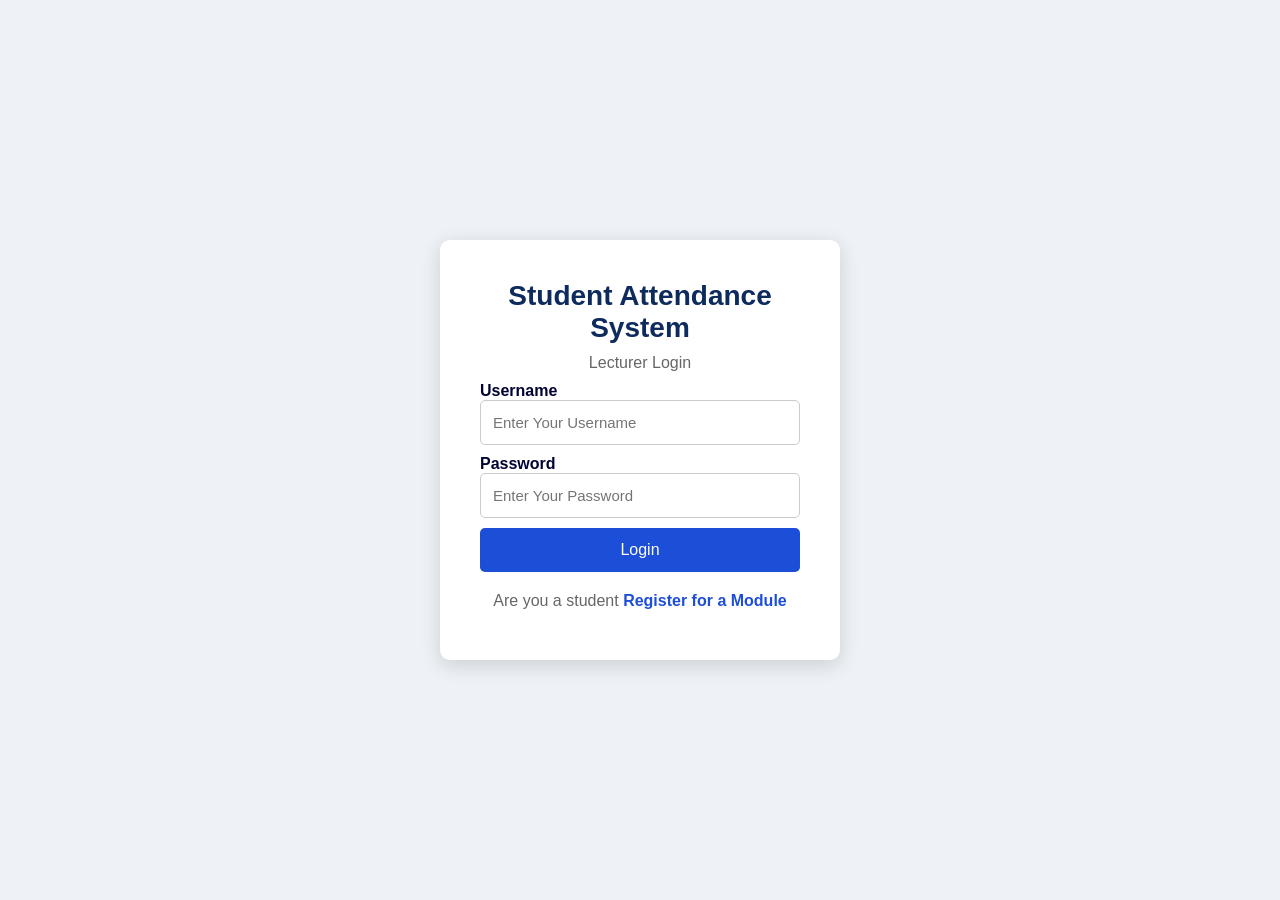
<file: index.html>
<html>
    <head>
        <title>Simple Attendance System</title>
        <link rel="stylesheet" href="css/style.css"/>
    </head>

    <body>

        <div class="login-container">
            <div class="login-card">
                <h1>Student Attendance System</h1>
                <p>Lecturer Login</p>
                <form id="loginForm">
                    <div class="input-group">

                       <label>Username</label>
                        <input type="text" id="username" placeholder="Enter Your Username"/>
                        <small id="usernameError" class="error"></small>

                    </div>


                     <div class="input-group">

                       <label>Password</label>
                        <input type="password" id="password" placeholder="Enter Your Password"/>
                        <small id="passwordError" class="error"></small>

                    </div>

                    <button type="submit">Login</button>

                </form>
    <p class="register-link">Are you a student 
        <a href="student-register-form.html">Register for a Module</a></p>
            </div>
      
        </div>
    </body>

    <script src="js/app.js"></script>
</html>
</file>
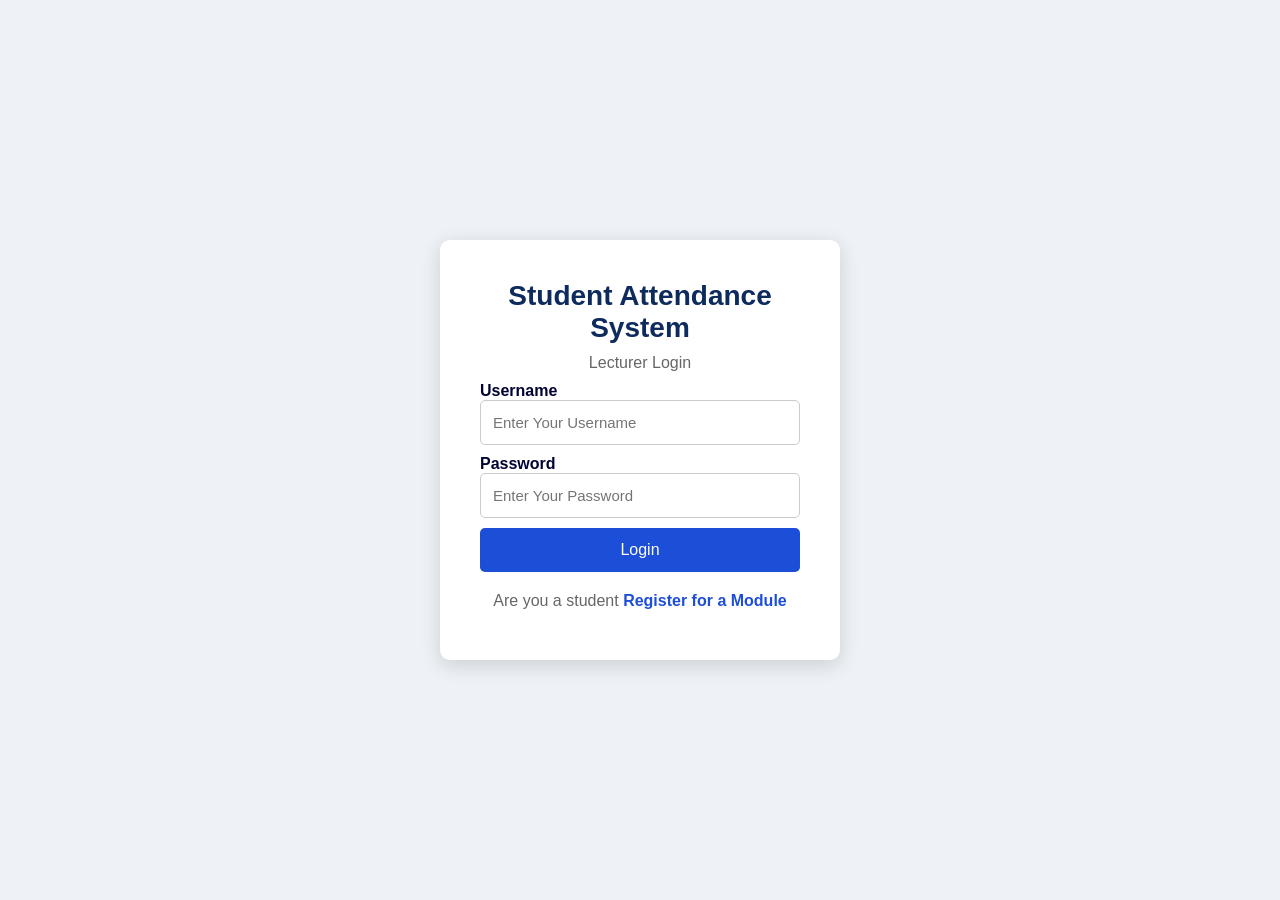
<file: attendance-report.html>
<!DOCTYPE html>
<html lang="en">
<head>
    <meta charset="UTF-8">
    <meta name="viewport" content="width=device-width, initial-scale=1.0">
    <title>Attendance Report</title>
    <link rel="stylesheet" href="css/dashboard.css">
</head>
<body>
<div class="container">
    <div class="sidebar">
        <h2>Attendance</h2>
        <ul>
            <li><a href="dashboard.html">Dashboard</a></li>
            <li><a href="create-module.html">Create Module</a></li>
            <li><a href="my-module.html">My Modules</a></li>
            <li><a href="attendance.html">Take Attendance</a></li>
            <li><a href="attendance-report.html">Attendance Report</a></li>
            <li><a href="index.html" class="logout-link">Logout</a></li>
        </ul>
    </div>

    <main class="main-content">
        <div class="navbar">
            <h2>Attendance Report</h2>
            <p>Welcome Lecturer</p>
        </div>

        <section class="report-controls">
            <div class="form-group">
                <label for="reportModule">Filter by Module</label>
                <select id="reportModule">
                    <option value="">All Modules</option>
                </select>
            </div>
            <p><strong id="reportCount">0</strong> attendance record(s)</p>
        </section>

        <div class="table-container report-table-container">
            <table>
                <thead>
                    <tr>
                        <th>No</th>
                        <th>Registration Number</th>
                        <th>Student Name</th>
                        <th>Module</th>
                        <th>Status</th>
                        <th>Date</th>
                    </tr>
                </thead>
                <tbody id="attendanceTableBody"></tbody>
            </table>
            <p id="emptyReport" class="empty-state">No attendance records found.</p>
        </div>
    </main>
</div>

<script src="js/auth.js"></script>
<script src="js/attendance-report.js"></script>
</body>
</html>
</file>
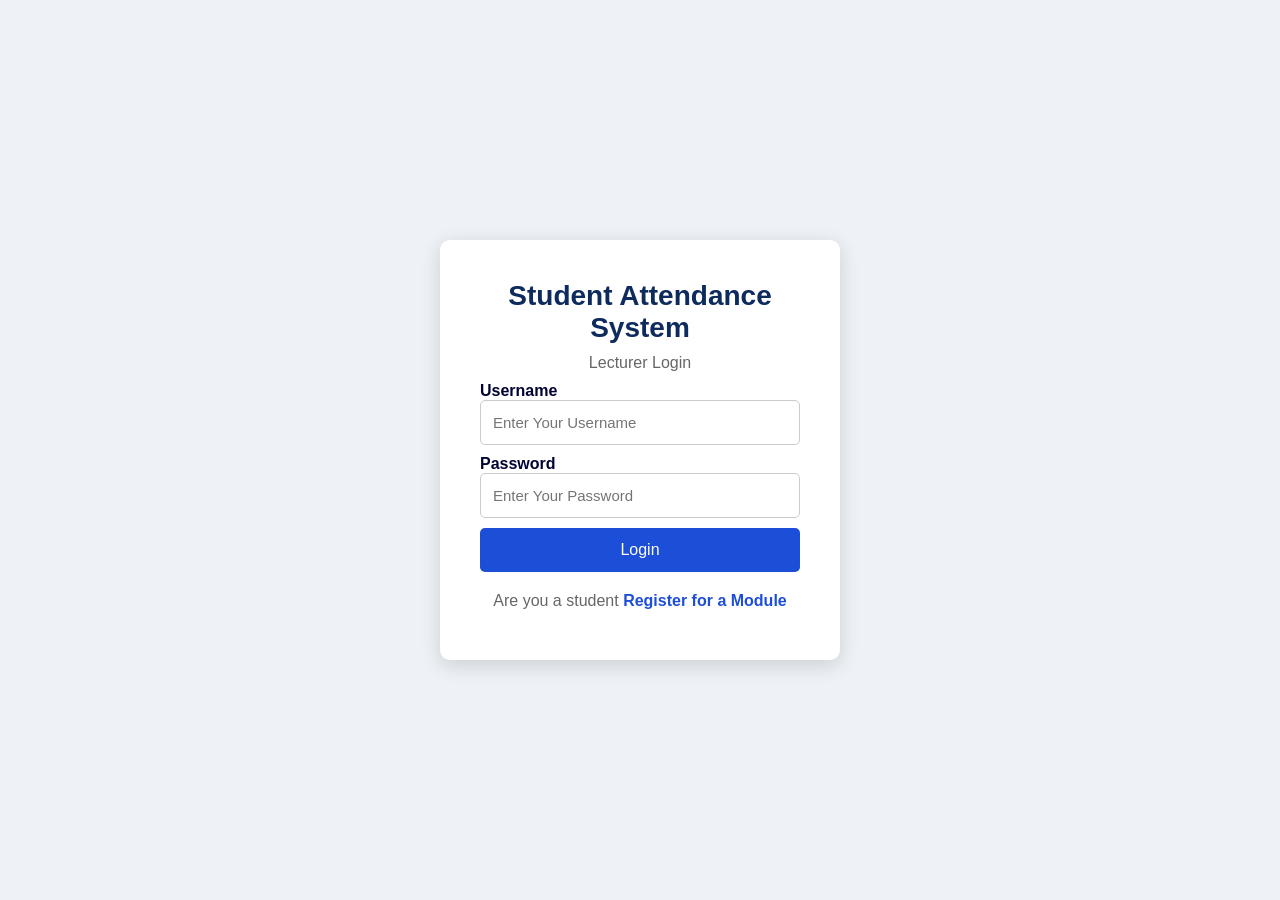
<file: attendance.html>
<!DOCTYPE html>
<html>

<head>
    <title>Take Attendance</title>
    <link rel="stylesheet" href="css/dashboard.css">
</head>

<body>

<div class="container">

    <div class="sidebar">

        <h2>Attendance</h2>

        <ul>
            <li><a href="dashboard.html">Dashboard</a></li>
            <li><a href="create-module.html">Create Module</a></li>
            <li><a href="my-module.html">My Modules</a></li>
            <li><a href="attendance.html">Take Attendance</a></li>
            <li><a href="attendance-report.html">Attendance Report</a></li>
            <li><a href="index.html" class="logout-link">Logout</a></li>
        </ul>

    </div>

    <div class="main-content">

        <div class="navbar">
            <h2>Take Attendance</h2>
            <p>Welcome Lecturer</p>
        </div>

        <div class="attendance-container">

            <form id="attendanceForm">
            <div class="form-group">
                <label for="module">Select Module</label>

                <select id="module">
                    <option value="">Select Module</option>
                </select>
                <small id="moduleError" class="error"></small>
            </div>

            <div class="form-group">
                <label for="registrationNumber">Registration Number</label>

                <input
                    type="text"
                    id="registrationNumber"
                    placeholder="Enter Registration Number"
                    autocomplete="off">
                <small id="registrationNumberError" class="error"></small>
            </div>

            <button type="submit" id="markAttendance">
                Mark Attendance
            </button>
            </form>

            <p id="attendanceMessage" class="message" role="status" aria-live="polite"></p>

            <hr>

            <h3>Student Information</h3>

            <p><strong>Name :</strong>
                <span id="studentName">-</span>
            </p>

            <p><strong>Status :</strong>
                <span id="status">-</span>
            </p>

        </div>

    </div>

</div>

<script src="js/auth.js"></script>
<script src="js/attendance.js"></script>

</body>

</html>
</file>
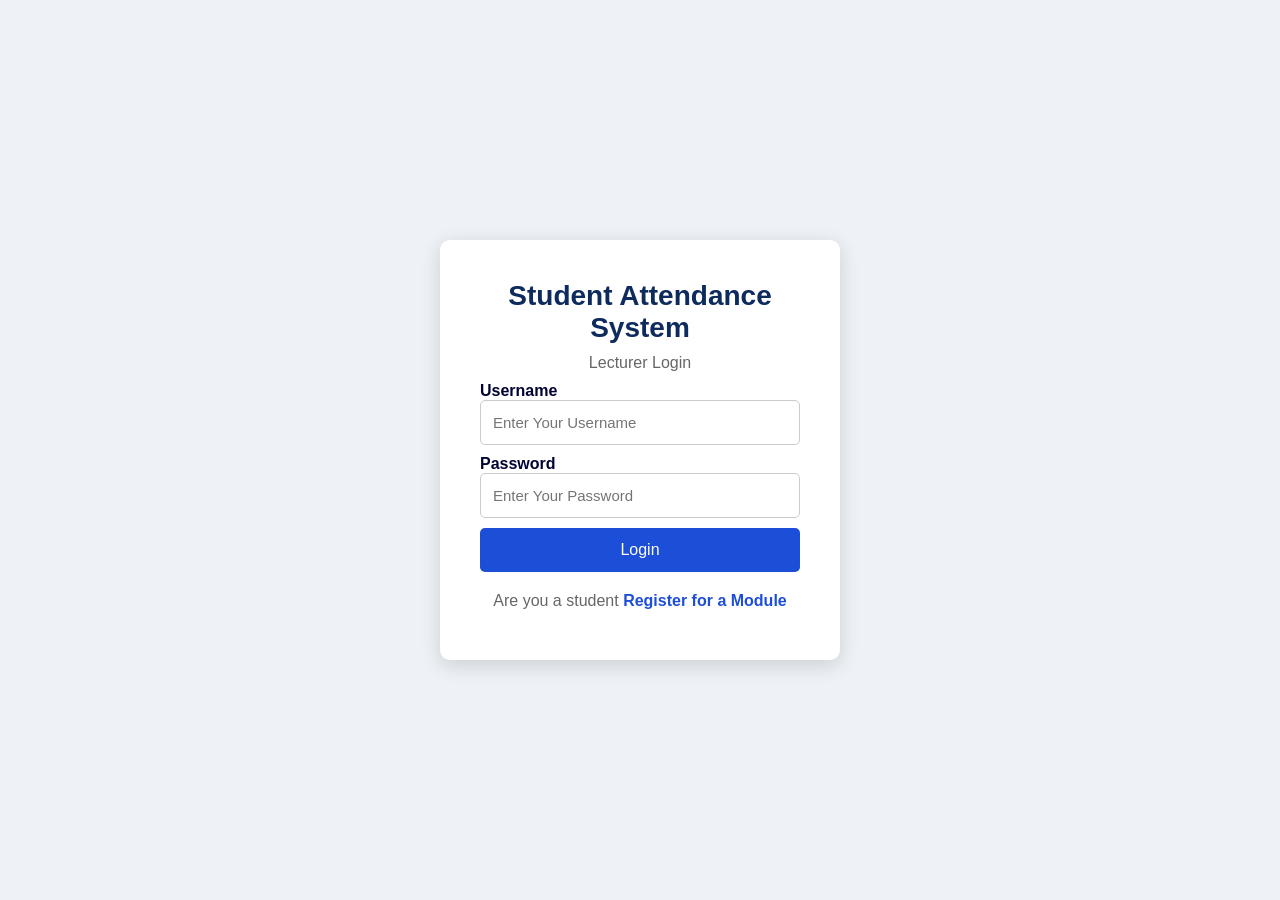
<file: create-module.html>
<html>
    <head>
        <title>Create a  Module</title>
                <link rel="stylesheet" href="css/dashboard.css"/>

    </head>

    <body>

        <div class="container">
    <!-- sidebar menu -->
    <div class="sidebar">
      <h2>Attendance</h2>
      
      <ul>
        <li><a href="dashboard.html">Dashboard</a></li>
         <li><a href="create-module.html">Create Module</a></li>
          <li><a href="my-module.html">My Modules</a></li>
           <li><a href="attendance.html">Take Attendance</a></li>
            <li><a href="attendance-report.html">Attendance Report</a></li>
             <li><a href="index.html" class="logout-link">Logout</a></li>
      </ul>
    </div>

    <!-- main content -->

    <div class="main-content">
        <!-- navigation -->
         <div class="navbar">
            <h2>Dashbaord</h2>
            <p>Welcome Lecturer</p>
         </div>

    
      <div class="form-container">
        <h2>Module Information</h2>

        <form id="moduleform">
            <div class="form-group">
                <label>Module Code</label>
                <input type="text" id="modulecode" placeholder="Example : CS01"/>
                <small id="moduleCodeError" class="error"></small>
            </div>


            <div class="form-group">
                <label>Module Name</label>
                <input type="text" id="modulename" placeholder="Example : Web Development"/>
                <small id="moduleNameError" class="error"></small>
            </div>



            <div class="form-group">
                <label>Academic Year</label>
                <input type="text" id="academicyear" placeholder="Example : 2025-2026"/>
                <small id="academicYearError" class="error"></small>
            </div>


            <div class="form-group">
                <label>Semester </label>
               <select id="semester">
               <option value="">Select Semester</option>
               <option>Semester I</option>
               <option>Semester II</option>
               </select>
                <small id="semesterError" class="error"></small>
            </div>

              <div class="form-group">
                <label>Lecturer Name</label>
                <input type="text" id="lecturername" placeholder="Example : Smauel"/>
                <small id="lecturerNameError" class="error"></small>
            </div>
           <button type="submit">
            Submit
           </button>

        </form>

      </div>

    </div>

</div>
    </body>
<script src="js/auth.js"></script>
<script src="js/module.js"></script>
</html>
</file>
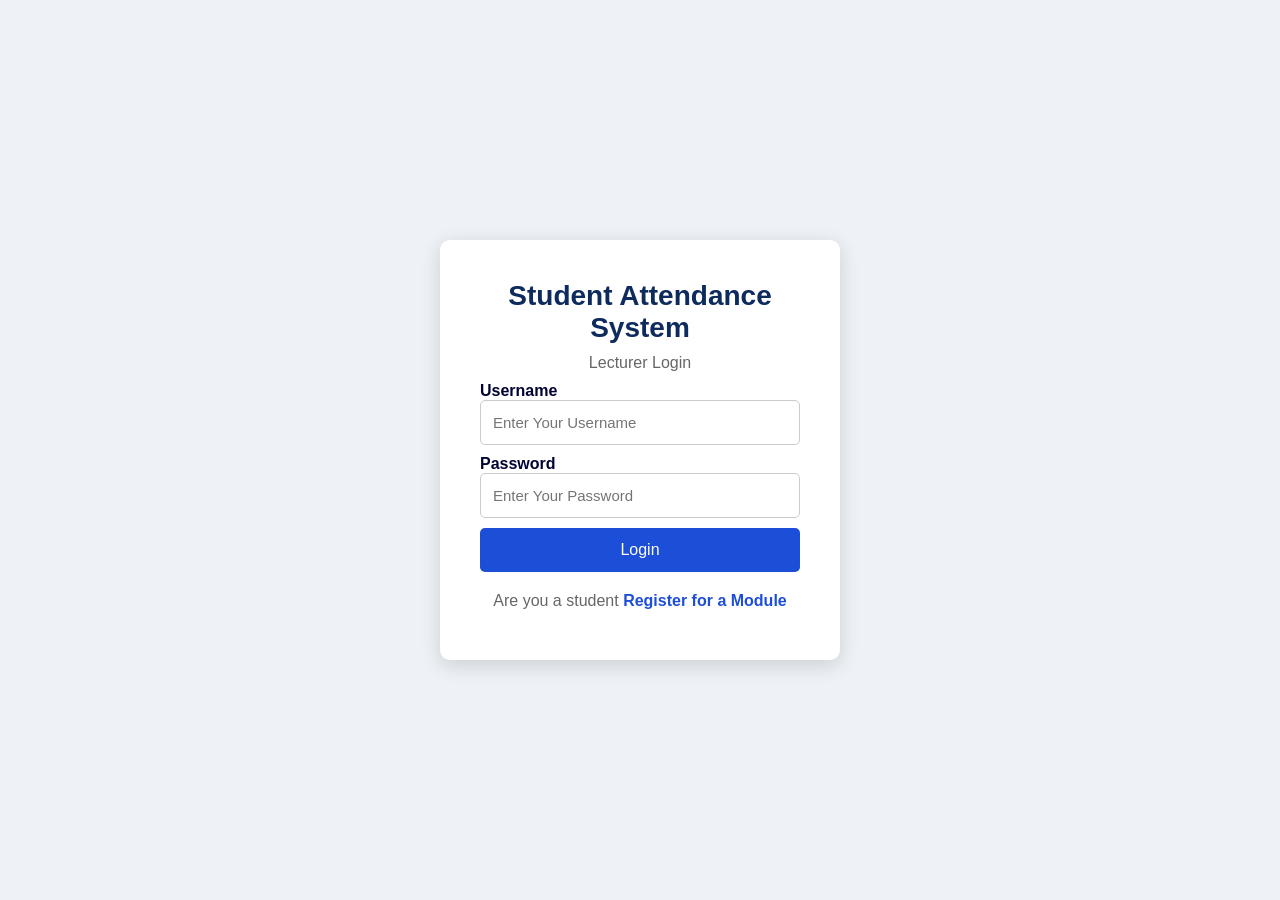
<file: dashboard.html>
<html>
    <head>
        <title>
          Dashboard M-S
        </title>
        <link rel="stylesheet" href="css/dashboard.css"/>
    </head>

    <body>
<div class="container">
    <!-- sidebar menu -->
    <div class="sidebar">
      <h2>Attendance</h2>
      
      <ul>
        <li><a href="dashboard.html">Dashboard</a></li>
         <li><a href="create-module.html">Create Module</a></li>
          <li><a href="my-module.html">My Modules</a></li>
           <li><a href="attendance.html">Take Attendance</a></li>
            <li><a href="attendance-report.html">Attendance Report</a></li>
             <li><a href="index.html" class="logout-link">Logout</a></li>
      </ul>
    </div>

    <!-- main content -->

    <div class="main-content">
        <!-- navigation -->
         <div class="navbar">
            <h2>Dashbaord</h2>
            <p>Welcome Lecturer</p>
         </div>

        <div class="cards">

            <div class="card">
                <h3>Total Modules</h3>
                <p id="totalModules">0</p>

            </div>


             <div class="card">
                <h3>Registered Students</h3>
                <p id="registeredStudents">0</p>

            </div>

             <div class="card">
                <h3>Present Today</h3>
                <p id="presentToday">0</p>

            </div>


             <div class="card">
                <h3>Attendance Records</h3>
                <p id="attendanceRecords">0</p>

            </div>

        </div> 

     <div class="content">
        <h2>
            Student Attendance System
        </h2>

        <p>
            welcome to lecturer dahsboard
            register on attendance and get report
        </p>

     </div>

    </div>

</div>
    <script src="js/auth.js"></script>
    <script src="js/dashboard.js"></script>
    </body>
</html>
</file>
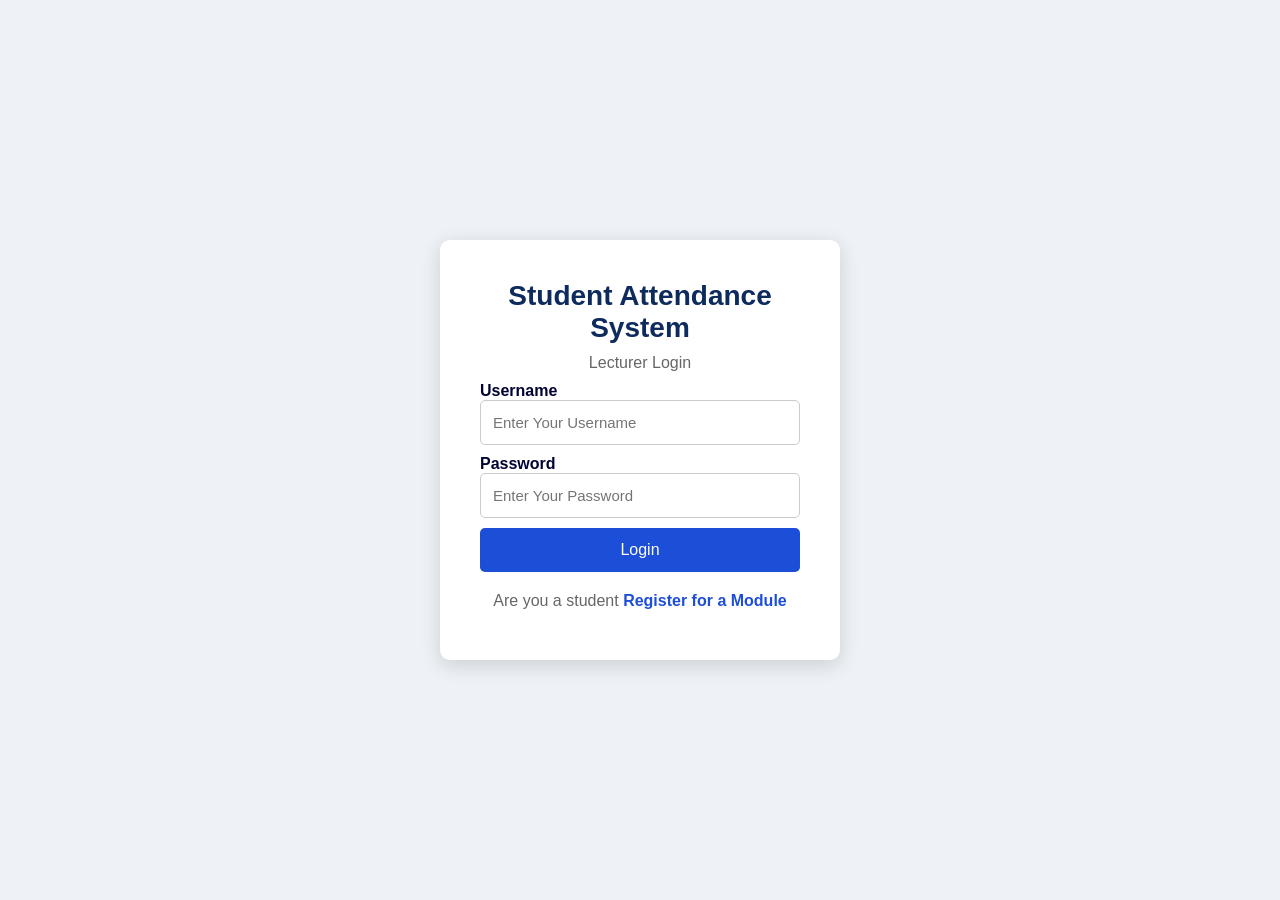
<file: my-module.html>
<html>
    <head>
        <title>
          My Module
        </title>
        <link rel="stylesheet" href="css/dashboard.css"/>
    </head>

    <body>
<div class="container">
    <!-- sidebar menu -->
    <div class="sidebar">
      <h2>Attendance</h2>
      
      <ul>
        <li><a href="dashboard.html">Dashboard</a></li>
         <li><a href="create-module.html">Create Module</a></li>
          <li><a href="my-module.html">My Modules</a></li>
          <li><a href="attendance.html">Take Attendance</a></li>
            <li><a href="attendance-report.html">Attendance Report</a></li>
             <li><a href="index.html" class="logout-link">Logout</a></li>
      </ul>
    </div>

    <!-- main content -->

    <div class="main-content">
        <!-- navigation -->
         <div class="navbar">
            <h2>Dashbaord</h2>
            <p>Welcome Lecturer</p>
         </div>

 
   
     <div class="table-container">

        <table>
<thead>
    <tr>
        <th>No</th>
    <th>Module Code</th>
    <th>Module Name</th>
    <th>Academic  year</th>
    <th>Semester</th>
    <th>Lecturer Name</th>
    <th>Action</th>
    
    </tr>

</thead>

<tbody id="moduleTablebody">

   
</tbody>
        </table>

     </div>


    </div>

</div>
    </body>
    <script src="js/auth.js"></script>
    <script src="js/my-module.js"></script>
</html>
</file>
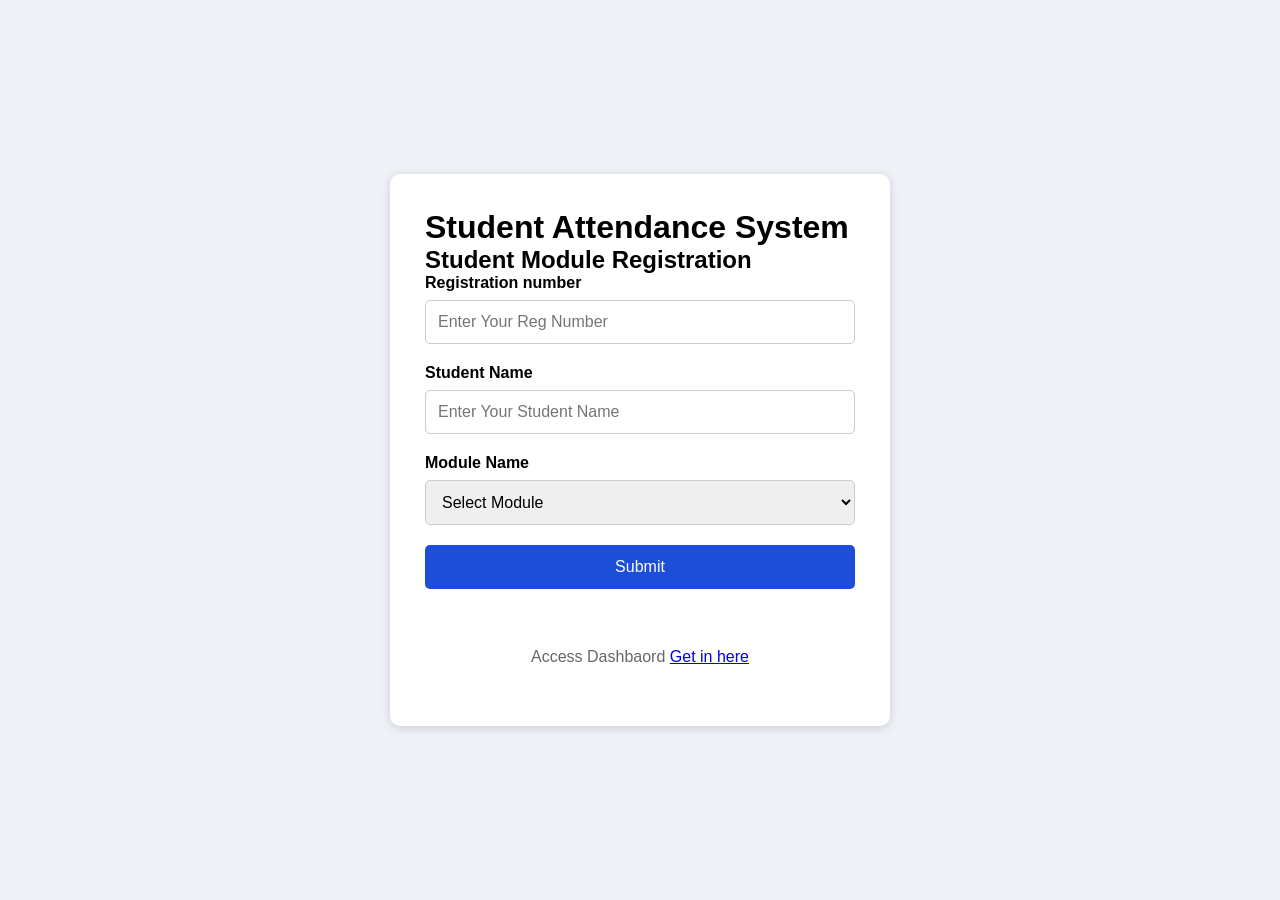
<file: student-register-form.html>
<html>
    <head>
        <title>
            Student Registration form
        </title>
        <link rel="stylesheet" href="css/student_css.css"/>
    </head>
    <body>
        <div class="registration-container">
            <div class="registration-card">
                <h1>Student Attendance System</h1>
                <h2>Student Module Registration</h2>

                <form id="studentForm">

                    <div class="form-group">
                     <label>Registration number</label>
                     <input type="text" id ="registrationnumber" placeholder="Enter Your Reg Number" autocomplete="off"/>
                     <small id="regNumberError" class="error"></small>
                    </div>

                     <div class="form-group">
                     <label>Student Name</label>
                     <input type="text" id ="studentName" placeholder="Enter Your Student Name"/>
                     <small id="studentNameError" class="error"></small>
                    </div>

                     <div class="form-group">
                     <label>Module Name</label>
                    <select id="module">
                  <option value="">Select Module</option>
                    </select>
                     <small id="moduleError" class="error"></small>
                    </div>

                    <button type="submit">Submit</button>
                    <p id="registrationMessage" class="message" role="status" aria-live="polite"></p>

                </form>
 <p class="register-link">Access Dashbaord
        <a href="index.html">Get in here</a></p>
            </div>

        </div>
    </body>
    <script src="js/student-register.js"></script>
</html>
</file>
<file: css/style.css>
*{
    margin: 0;
    padding: 0;
    box-sizing: border-box;
    font-family: Arial, Helvetica, sans-serif;
}

body{
    background: #eef2f7;
    display: flex;
    justify-content: center;
    align-items: center;
    height: 100vh;
}

.login-card{
  background: white;
  width: 400px;
  padding: 40px;
  border-radius: 10px;
  box-shadow: 0 5px 20px rgba(0, 0, 0, .15);
}

.login-card h1{
    color: #0d2b5d;
    text-align: center;
    margin-bottom: 10px;
    font-size: 28px;
}

.login-card p{
    text-align: center;
    margin-bottom: 10px;
    color: #666;
}

.input-group{
    margin-bottom: 10px;
}

.input-group label{
    display: block;
    font-weight: bold;
    color: 333;
}

.input-group input{
    padding-inline: 12px;
    width: 100%;
    height: 5%;
    border:  1px solid #ccc;
    border-radius: 5px;
    font-size: 15px;
}

.input-group input:focus{
    outline: none;
    border-color: #1d4ed8;
}

button{
    width: 100%;
    padding: 13px;
    border: none;
    border-radius: 5px;
    background:#1d4ed8;
    color: white;
    font-size: 16px;
    cursor: pointer;
    transition: .3s;
}

button :hover{
    background: #163fb3;
}

.error{
    color: red;
    font-size: 16px;
    display: block;
    margin-top: 5px;

}
.input-error{
    border: 1px solid red;
}

.register-link{
    margin-top: 20px;
    text-align: center;
}
.register-link a{
    color: #1d4ed8;
    text-decoration: none;
    font-weight: bold;
}

.register-link a:hover{
    text-decoration: underline;
}
</file>
<file: css/dashboard.css>
*{
    margin: 0px;
    padding: 0px;
    box-sizing: border-box;
    font-family: Arial, sans-serif;
}

.container{
    display: flex;
    min-height: 100vh;
}

.sidebar{
    background: #0d2b5d;
    width: 250px;
    color: white;
    padding: 20px;
}
.sidebar h2{
    margin-bottom: 20px;
    text-align: center;
}

.sidebar ul{
    list-style: none;
}

.sidebar ul li{
    margin-bottom: 10xp;
}

.sidebar ul li a{
    display: block;
    text-decoration: none;
    color: white;
    padding: 10px;
    border-radius: 5px;
    transition: .3s;
}
.sidebar ul li a:hover{
    background: #1d4ed8;
}

.main-content{
    flex: 1;
    background: #f4f6f9;
}

.navbar{
    padding: 20px;
    background: white;
    display: flex;
    justify-content: space-between;
    align-items: center;
    box-shadow: 0 2px 2px rgba(0, gree0n, 0, .1);
}

.cards{
    display: grid;
    grid-template-columns: repeat(4,1fr);
    gap: 20px;
    padding: 20px;
}
.card{
    background: white;
    padding: 25px;
    border-radius: 10px;
    text-align: center;
    box-shadow: 0 2px 8px rgba(0, 0, 0, 0.1);
}
.card h3{
    color: #555;
    margin-bottom: 10px;
}
.card p{
    font-size: 30px;
    font-weight: bold;
    color: #1d4ed8;
}

.content{
    background: white;
    margin: 20px;
    padding: 10px;
}

/* css for the form of create a module */

.form-container{
    background: white;
    width: 700px;
    padding: 30px;
    margin: 30px auto;
    border-radius: 10px;
    box-shadow: 0 2px 10px rgba(0, 0, 0, .1);
}

.form-container h2{
    margin-bottom: 25px;
    color: #0d2b5d;
}

.form-group{
    margin-bottom: 20px;
}

.form-group label{
    display: block;
    margin-bottom: 8px;
    font-weight: bold;
}

.form-group input ,
.form-group select{
    width: 100%;
    padding: 12px;
    border: 1px solid #ccc;
    border-radius: 5px;
    font-size: 16px;
}

.form-group input:focus ,
.form-group select:focus{ 
    outline: none;

     border-color: #1d4ed8;
}

.form-container button{
    background: #1d4ed8;
    color: white;
   font-size: 16px;
   border-radius: 5px;
   width: 100%;
   padding: 14px;
   cursor: pointer;
   border: none;
}

.form-container button:hover{
    background: #163fb3;
}

.error{
    color: red;
    font-size: 16px;
    display: block;
    margin-top: 5px;

}

.input-error{
    border: 1px solid red;
}


/* design diplay the mdoule */

.table-container{
    background: white;
    padding: 20px;
    margin: 30px;
    border-radius: 10px;
    box-shadow: 0 2px 10px rgba(0, 0,0, .1);
}

table{
    width: 100%;
    border-collapse: collapse;
}

table th{
    background: #0d2b5d;
    color: white;
    padding: 15px;
}

table td{
    padding: 15px;
    border-bottom: 1px solid #ddd;
}

table th{
    padding: 15px;
    border-bottom: 1px solid #ddd;
}

table tr:hover{
    background: #f4f6f9;
}

.edit-btn{
    background: #1d4ed8;
    color: white;
    border: none;
    padding: 8px 12px;
    border-radius: 5px;
    cursor: pointer;
    margin-right: 5px;
}

.delete-btn{
      background:red;
    color: white;
    border: none;
    padding: 8px 12px;
    border-radius: 5px;
    cursor: pointer;
    margin-right: 5px;
}

/* css for attendance */


.attendance-container{
    background: white;
    margin: 30px;
    padding: 25px;
  border-radius: 10px;
  box-shadow:  0 2px 30px rgba(0, 0, 0, .1);
}

.attendance-container button{
    width: 100%;
    border: none;
    padding: 13px;
    color: white;
    background: #1d4ed8;
    border-radius: 5px;
    cursor: pointer;
}

.message{
    min-height: 20px;
    margin-top: 14px;
    font-weight: bold;
}

.success{
    color: #15803d;
}

.error-message{
    color: #dc2626;
}

.attendance-header{
    display: flex;
    gap: 15px;
    align-items: center;
    margin-bottom: 25px;

}

.attendance-header select{
    width: 300px;
    padding: 10px;

}

.attendance-header button {
    border: none;
    padding: 10px 18px;
    color: white;
    background: #1d4ed8;
    border-radius: 5px;
    cursor: pointer;
}

.report-controls{
    background: white;
    margin: 30px 30px 0;
    padding: 20px;
    border-radius: 10px;
    display: flex;
    align-items: end;
    justify-content: space-between;
    gap: 20px;
    box-shadow: 0 2px 10px rgba(0, 0, 0, .1);
}

.report-controls .form-group{
    width: min(420px, 100%);
    margin-bottom: 0;
}

.report-table-container{
    overflow-x: auto;
}

.empty-state{
    padding: 30px;
    text-align: center;
    color: #666;
}

@media (max-width: 800px){
    .container{
        display: block;
    }

    .sidebar{
        width: 100%;
    }

    .cards{
        grid-template-columns: repeat(2, 1fr);
    }

    .report-controls{
        align-items: stretch;
        flex-direction: column;
    }
}

@media (max-width: 500px){
    .cards{
        grid-template-columns: 1fr;
    }

    .attendance-container,
    .table-container,
    .report-controls{
        margin: 15px;
    }
}
</file>
<file: css/student_css.css>
*{
    margin: 0;
    padding: 0;
   box-sizing: border-box;
   font-family: Arial, Helvetica, sans-serif;
}

body{
    background: #eef2f7;
    display: flex;
    justify-content: center;
    align-items: center;
    min-height: 100vh;

}

.registration-card{
    width: 500px;
    background: white;
    padding: 35px;
    border-radius: 10px;
    box-shadow: 0 2px 10px rgba(0, 0, 0, .15);
}
.registration-card p{

    text-align:center;

    color:#666;

    margin-bottom:25px;

}

.form-group{

    margin-bottom:20px;

}

.form-group label{

    display:block;

    margin-bottom:8px;

    font-weight:bold;

}

.form-group input,
.form-group select{

    width:100%;

    padding:12px;

    border:1px solid #ccc;

    border-radius:5px;

    font-size:16px;

}

.form-group input:focus,
.form-group select:focus{

    outline:none;

    border-color:#1d4ed8;

}

button{

    width:100%;

    padding:13px;

    border:none;

    background:#1d4ed8;

    color:white;

    font-size:16px;

    border-radius:5px;

    cursor:pointer;

}

button:hover{

    background:#163fb3;

}

.error{

    color:red;

    display:block;

    margin-top:5px;

    font-size:13px;

}

.input-error{

    border:1px solid red;

}




.input-error{
    border: 1px solid red;
}

.message{
    min-height: 20px;
    margin-top: 14px;
    font-weight: bold;
}

.success{
    color: #15803d;
}
</file>
